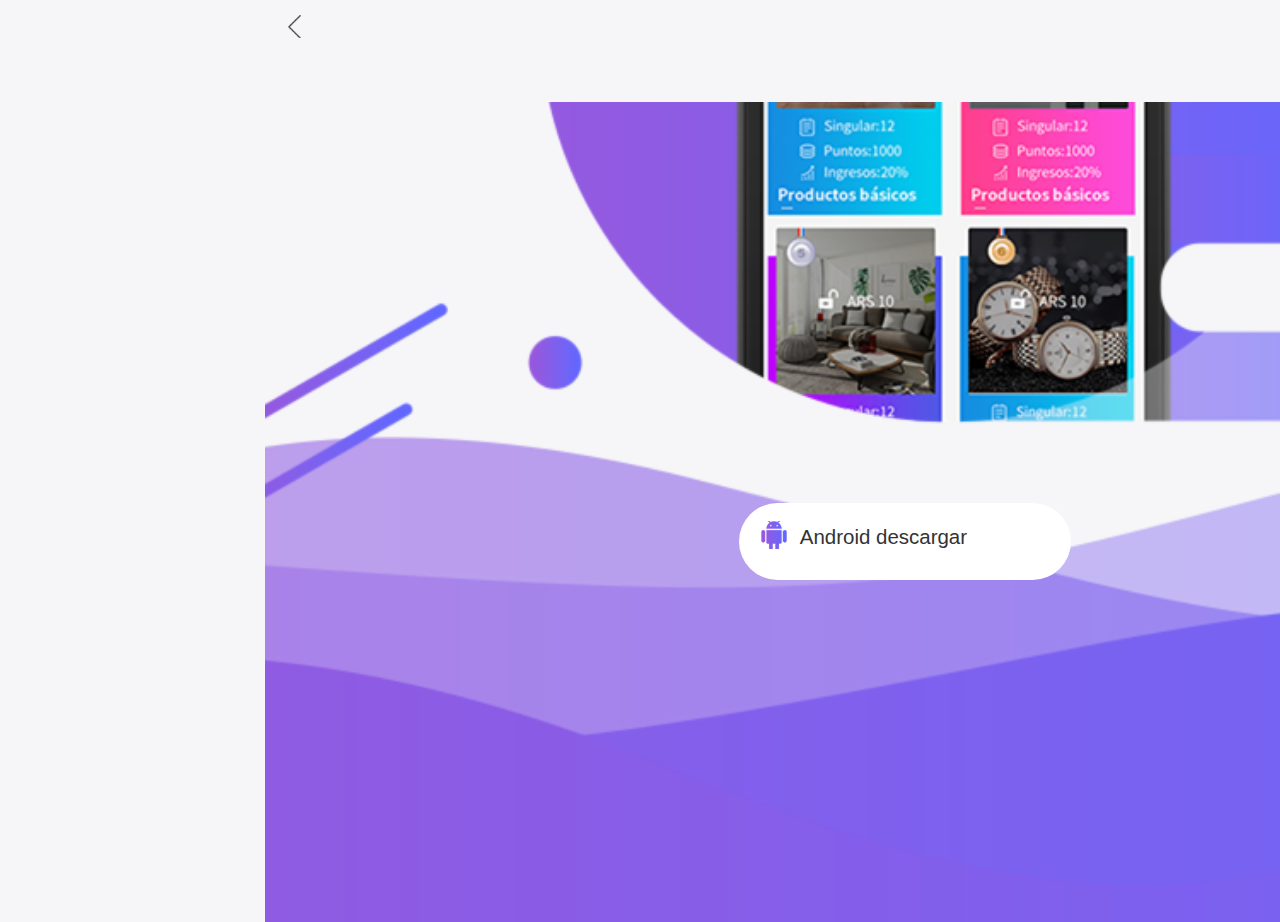
<file: load.html>
<!DOCTYPE html>
<html lang="en">

<head>
    <meta charset="UTF-8">
    <meta name="viewport" content="width=device-width, initial-scale=1.0">
    <meta http-equiv="X-UA-Compatible" content="ie=edge">
    <title>ir a descargar</title>
    <link rel="stylesheet" href="./css/loadstyle.css">

    <link rel="shortcut icon" href="./favicon.ico">
    <style>
        body {
            /*background: url(/public/img/home/downbg.png) no-repeat;*/
            background-size: cover;
            padding-top: 3rem;
            background-size: 100% 100%;
            font-size: .6rem;
            min-height: 100vh;
            overflow: hidden;
            /*background: #E5B433;*/
            /*  background:linear-gradient(to bottom, #95B8F7 30%, #F6F8FE);*/
            /*background: #fd6a6a !important;*/
        }

        .logo {
            width: 6rem;
            height: 6rem;
            margin: 0 auto;
            border-radius: .53rem;
            margin-top: -2rem;
            text-align: center;
        }

        .logo img {
            width: 100%;
            height: 100%;
            border-radius: .3rem;
        }

        .btn_cont {
            margin-top: 19rem;
        }

        .btn_cont>div {
            margin: 1rem auto;
            border-radius: 2rem;
            width: 13rem;
            height: 3rem;
            background: #ffffff;
            text-align: center;
            padding-left: .5rem;
        }

        .btn_cont>div>a {
            color: #333333;
            display: flex;
            padding: 10px;
            text-decoration: none;
            width: 10rem;
        }

        .iconfont {
            font-size: 1.2rem;
        }

        .btn_cont>div>a>p:last-child {
            margin: auto;
            font-size: .8rem;
            margin-left: 2%
        }

        .tiaoz {
            width: .5rem;
            height: auto;
        }

        .iconfont {
            margin-top: .3rem;
        }

        .wenzi {}

        .container {
            background: url(./images/downloadback.png) no-repeat;
            background-size: 100%;
            background-position: center;
            height: 32rem;
        }

        /*@media screen and (max-width: 320px){*/
        /*    .btn_cont {*/
        /*        margin-top: 11.65rem;*/
        /*    }*/
        /*}*/

        @media screen and (min-width: 300px) {
            .btn_cont {
                margin-top: 13.65rem;
            }
        }
    </style>
</head>

<body>
    <header style="">
        <a class="back" href="./index.html"
            style=" background-image: url(./images/gobackblack.png); background-size: .5rem; background-repeat: no-repeat; background-position: center; ">
        </a>
    </header>
    <div class="container">
        <div class="btn_cont">

            <div class="ard" style="background:#ffffff;"><a href="https://spp.dfabu.com/6Fy3">
                    <p class="iconfont iconanzhuo"
                        style="background: url(./images/andr.png) no-repeat;background-size: 1rem; background-position: center; width: 1rem;">
                    </p>
                    <p class='wenzi' style='margin-top: 0.45rem; margin-left: .5rem;'> Android descargar </p>
                </a></div>
        </div>
    </div>
</body>
<script src="./js/qrcode.min.js"></script>

</html>
</file>
<file: css/loadstyle.css>
html {
	font-size: 20px;
	-ms-text-size-adjust: 100%;
	-webkit-text-size-adjust: 100%;
    font-family: sans-serif;
    /*background:white;*/

}
/*鍖呭惈浠ヤ笅鍥涚鐨勯摼鎺�*/
a {
    text-decoration: none;
    color:white;
}
/*姝ｅ父鐨勬湭琚闂繃鐨勯摼鎺�*/
a:link {
    text-decoration: none;
}
/*宸茬粡璁块棶杩囩殑閾炬帴*/
a:visited {
    text-decoration: none;
}
/*榧犳爣鍒掕繃(鍋滅暀)鐨勯摼鎺�*/
a:hover {
    text-decoration: none;
}
/* 姝ｅ湪鐐瑰嚮鐨勯摼鎺�*/
a:active {
    text-decoration: none;
}
body{
    /*min-height:100vh;*/
    background:#F6f6f8 /*#223138*/
}
@media only screen and (min-width: 400px) {
	html {
		font-size: 21.33333333px !important;
	}
}

@media only screen and (min-width: 414px) {
	html {
		font-size: 22.08px !important;
	}
}

@media only screen and (min-width: 480px) {
	html {
		font-size: 25.6px !important;
	}
}

body, h1, h2, h3, h4, h5, h6, hr, p, blockquote, dl, dt, dd, ul, ol, li, pre, fieldset, button, input, textarea, form, th, td {
    margin: 0;
    padding: 0;
}

*{
    box-sizing: border-box;
    font-family: sans-serif;
}
html{
    max-width: 750px;
    display: block;
    margin: auto;
}
ul{
    list-style: none;
}
img{
    width: 100%;
    height: 100%;
}
.header{
    height: 2rem;
    line-height: 2.5rem;
}

.header span{
    margin-left:1rem;
    font-size: .7rem;
    height: 2.5rem;
    line-height: 2.5rem;
    vertical-align: top;
    display: inline-block;
}
header {
    height: 2rem;
   /*#dc4f54;*/ /*#141D26;*/
    position: absolute;
    width: 100%;
    display: flex;
    justify-content: space-between;
    flex-direction: row;
    top: 0;
    max-width: 750px;
    left: 0;right: 0;
    margin: auto;
    text-align: center;
    z-index: 999;
    padding: 0 1rem;
    font-size: .8rem;
    color: white !important;
}
header span{
    margin: auto;
    font-size:1rem;
}
header>.back{
    position: absolute;
    width: 1.3rem;
    height: 1.2rem;
    top: 3%;bottom: 0;
    left: .5rem;
    margin: auto;
    background-image: url(../img/back.png);
    background-size: 80%;
    background-repeat: no-repeat;;
}
.container{
    padding-top: 2rem;
    /*padding-bottom: 3rem;*/
    font-size: .7rem;
    width: 100vw;
    overflow: hidden;
    padding-bottom: 0;
    color: white;
    margin-top: 1rem;
}
#customer-chat-iframe{
    bottom:70px !important;
}
.red{
    color:red;
}
.gray{
    color:#757070;/*gray;*/
}
.flex{
    display: flex;
}
input{
    background:transparent;
}
span[data-key]{
    display: inline-block;
    transform: scale(.8);
    word-wrap: break-word;
}





.ding{width: 96%;text-align: right;height: 50px;padding: 2%}
.ding img{width: 21px;height:25px;vertical-align: middle;}   
 .txteP{display: flex;justify-content: space-between;width: 96%;border-radius: 8px; padding: 2%;margin:2%;border: 1px solid #f7f4f4;background:#fff}   #box-shadow: 5px 1px 15px 3px #ece7e7;#
    
.teL {float:left} 
.teR {float:right;margin-top: 5px} 
    
.teR p{ width:50px;height:50px;border-radius:50%;background:#347DFF;text-align:center;color:#fff;font-weight: bold;font-size: 34px; }
    
    
    
@font-face {font-family: "iconfont";
    src: url('//at.alicdn.com/t/font_1560229_yfa5fp93xna.eot?t=1576819894939'); /* IE9 */
    src: url('//at.alicdn.com/t/font_1560229_yfa5fp93xna.eot?t=1576819894939#iefix') format('embedded-opentype'), /* IE6-IE8 */
    url('[data-uri]') format('woff2'),
    url('//at.alicdn.com/t/font_1560229_yfa5fp93xna.woff?t=1576819894939') format('woff'),
    url('//at.alicdn.com/t/font_1560229_yfa5fp93xna.ttf?t=1576819894939') format('truetype'), /* chrome, firefox, opera, Safari, Android, iOS 4.2+ */
    url('//at.alicdn.com/t/font_1560229_yfa5fp93xna.svg?t=1576819894939#iconfont') format('svg'); /* iOS 4.1- */
  }
  
  .iconfont {
    font-family: "iconfont" !important;
    font-size: 16px;
    font-style: normal;
    -webkit-font-smoothing: antialiased;
    -moz-osx-font-smoothing: grayscale;
  }
  
  .icon-tubiao201:before {
    content: "\e638";
  }
  
  .icon-guanbi:before {
    content: "\e6b7";
  }
  
  .icon-you:before {
    content: "\e636";
  }
  
  .icon-tixian:before {
    content: "\e627";
  }
  
  .icon-chongzhi2:before {
    content: "\e63e";
  }
  
  .icon-ios:before {
    content: "\e676";
  }
  
  .icon-anzhuo:before {
    content: "\e677";
  }
  
  .icon-xiangzuo:before {
    content: "\e62f";
  }
  
  .icon-set:before {
    content: "\e623";
  }
  
  .icon-haoyou:before {
    content: "\e625";
  }
  
  .icon-qq:before {
    content: "\e630";
  }
  
  .icon-qianbao:before {
    content: "\e606";
  }
  
  .icon-weixin:before {
    content: "\e659";
  }
  
  .icon-structurehierar:before {
    content: "\e628";
  }
  
  .icon-ziliao:before {
    content: "\e771";
  }
</file>
